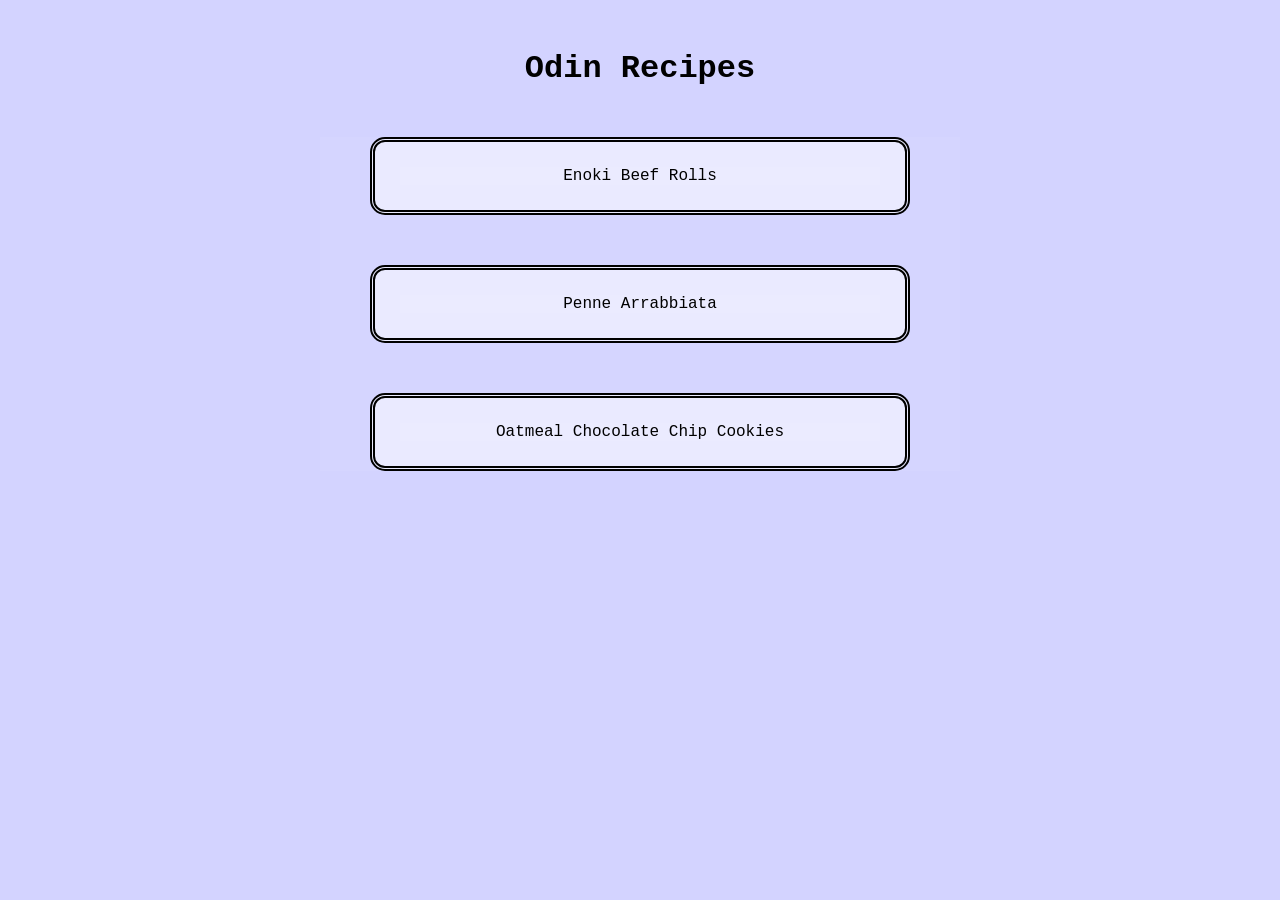
<file: index.html>
<!DOCTYPE html>
<html lang="en">
    <head>
        <meta charset="UTF-8">
        <title>Recipes</title>
        <link rel="stylesheet" href="styles.css">
    </head>
    <body>
        <h1>Odin Recipes</h1>
        <div class="container">
            <a href="./recipes/enoki-beef-rolls.html">
                <div>Enoki Beef Rolls</div>
            </a>
            <a href="./recipes/penne-arrabbiata.html">
                <div>Penne Arrabbiata</div>
            </a>
            <a href="./recipes/oatmeal-choco-cookies.html">
                <div>Oatmeal Chocolate Chip Cookies</div>
            </a>
        </div>
    </body>
</html>
</file>
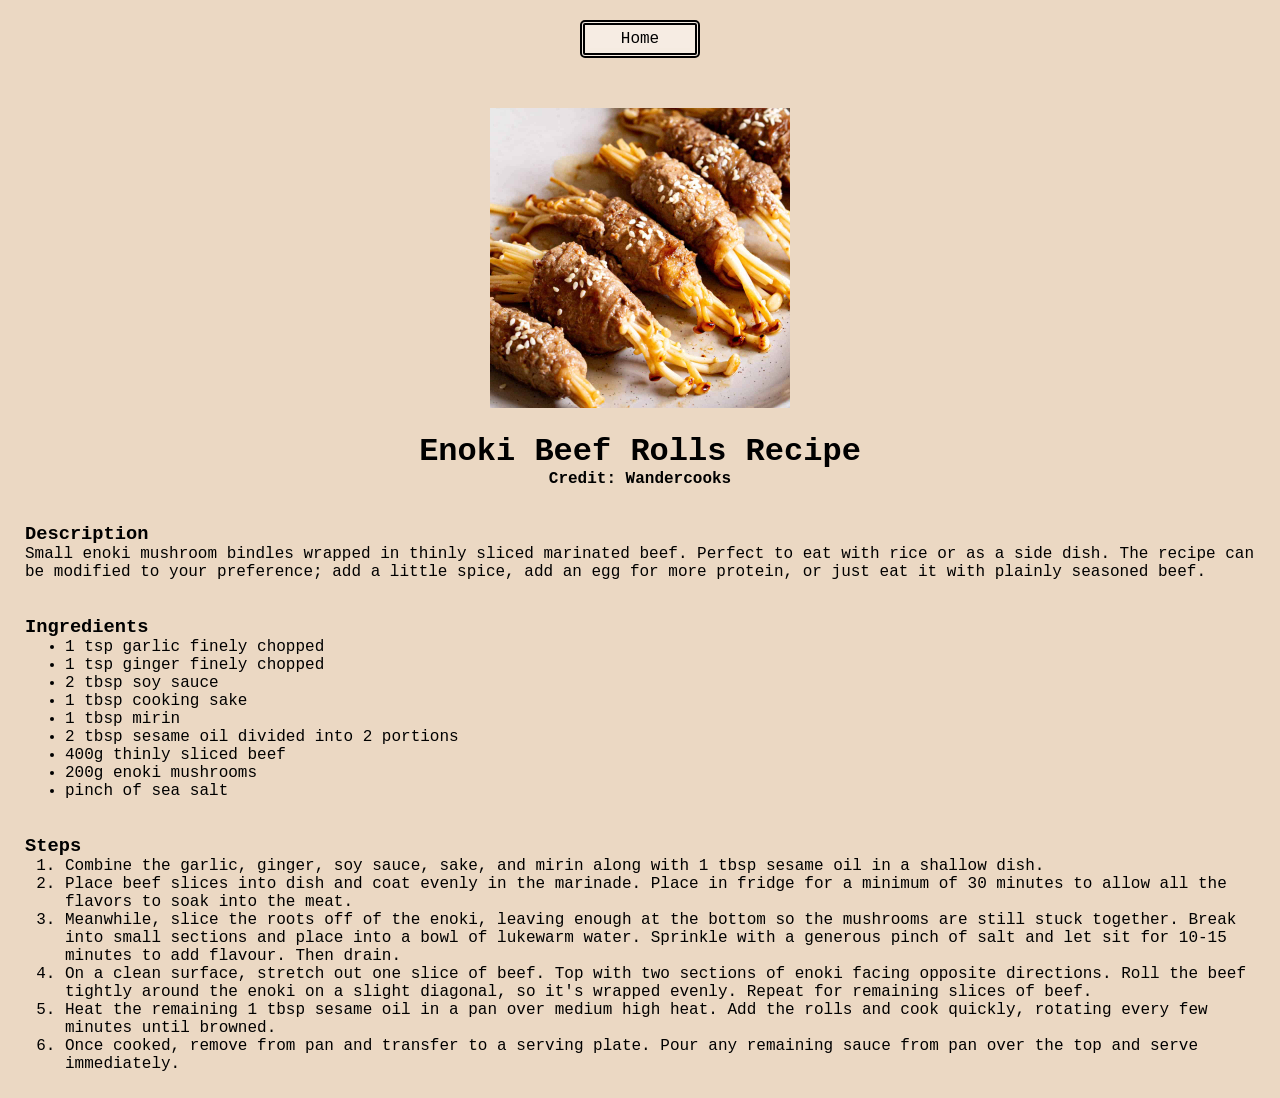
<file: recipes/enoki-beef-rolls.html>
<!DOCTYPE html>
<html lang="en">
    <head>
        <meta charset="UTF-8">
        <title>Enoki Beef Rolls</title>
        <link rel="stylesheet" href="recipe-styles.css">
    </head>
    <body>
        <a href="../index.html">
            <div class="home">Home</div>
        </a>
        <img src="../images/enoki-beef-rolls.jpg" alt="Enoki mushrooms rolled in marinated beef." width="300">
        <div class="title-container">
            <h1>Enoki Beef Rolls Recipe</h1>
            <h4>Credit: Wandercooks</h4>
        </div>
        
        <div class="info-container">
            <h3>Description</h3>
            <p>
                Small enoki mushroom bindles wrapped in thinly sliced marinated beef.
                Perfect to eat with rice or as a side dish. The recipe can be modified
                to your preference; add a little spice, add an egg for more protein, 
                or just eat it with plainly seasoned beef.
            </p>
        </div>

        <div class="info-container">
            <h3>Ingredients</h3>
            <ul>
                <li>1 tsp garlic finely chopped</li>
                <li>1 tsp ginger finely chopped</li>
                <li>2 tbsp soy sauce</li>
                <li>1 tbsp cooking sake</li>
                <li>1 tbsp mirin</li>
                <li>2 tbsp sesame oil divided into 2 portions</li>
                <li>400g thinly sliced beef</li>
                <li>200g enoki mushrooms</li>
                <li>pinch of sea salt</li>
            </ul>
        </div>
        <div class="info-container">
            <h3>Steps</h3>
            <ol>
                <li>
                    Combine the garlic, ginger, soy sauce, sake, and mirin along with 1 tbsp
                    sesame oil in a shallow dish.
                </li>
                <li>
                    Place beef slices into dish and coat evenly in the marinade. Place in
                    fridge for a minimum of 30 minutes to allow all the flavors to soak into
                    the meat.
                </li>
                <li>
                    Meanwhile, slice the roots off of the enoki, leaving enough at the bottom
                    so the mushrooms are still stuck together. Break into small sections and
                    place into a bowl of lukewarm water. Sprinkle with a generous pinch of salt
                    and let sit for 10-15 minutes to add flavour. Then drain.
                </li>
                <li>
                    On a clean surface, stretch out one slice of beef. Top with two sections of
                    enoki facing opposite directions. Roll the beef tightly around the enoki on
                    a slight diagonal, so it's wrapped evenly. Repeat for remaining slices of beef.
                </li>
                <li>
                    Heat the remaining 1 tbsp sesame oil in a pan over medium high heat. Add the rolls
                    and cook quickly, rotating every few minutes until browned.
                </li>
                <li>
                    Once cooked, remove from pan and transfer to a serving plate. Pour any remaining
                    sauce from pan over the top and serve immediately.
                </li>
            </ol>
        </div>
    </body>
</html>
</file>
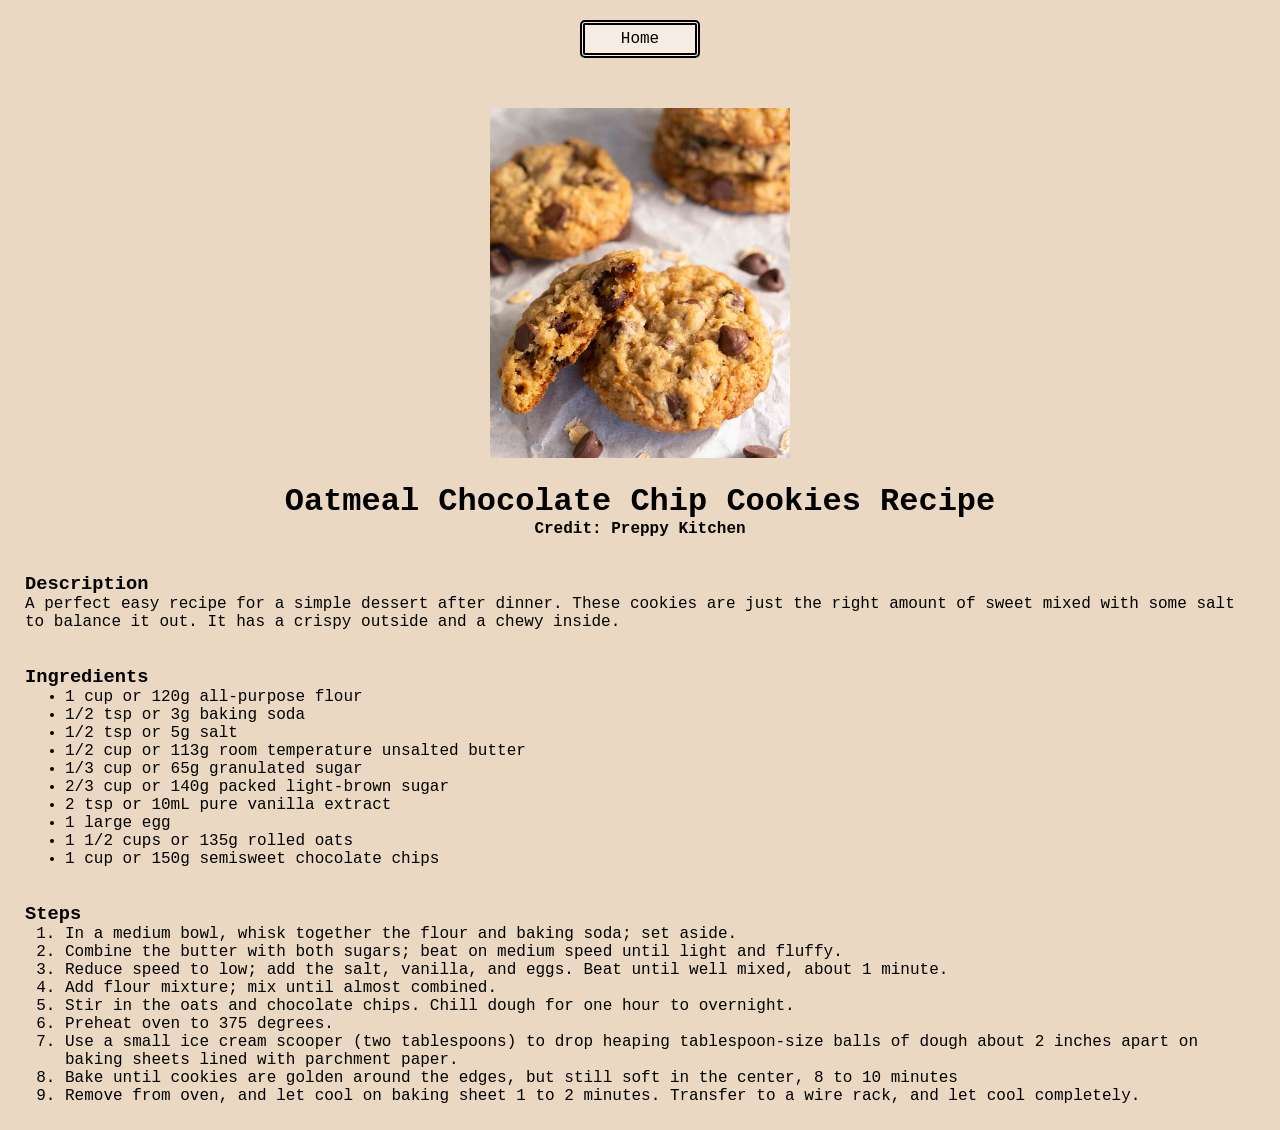
<file: recipes/oatmeal-choco-cookies.html>
<!DOCTYPE html>
<html lang="en">
    <head>
        <meta charset="UTF-8">
        <title>Oatmeal Choco Cookies</title>
        <link rel="stylesheet" href="recipe-styles.css">
    </head>
    <body>
        <a href="../index.html">
            <div class="home">Home</div>
        </a>
        <img src="../images/oatmeal-choco-cookies.jpg" alt="Pieces of oatmeal chocolate chip cookies." width="300">
        <div class="title-container">
            <h1>Oatmeal Chocolate Chip Cookies Recipe</h1>
            <h4>Credit: Preppy Kitchen</h4>
        </div>
        <div class="info-container">
            <h3>Description</h3>
            <p>
                A perfect easy recipe for a simple dessert after dinner. These cookies are just 
                the right amount of sweet mixed with some salt to balance it out. It has a crispy 
                outside and a chewy inside. 
            </p>
        </div>
        <div class="info-container">
            <h3>Ingredients</h3>
            <ul>
                <li>1 cup or 120g all-purpose flour</li>
                <li>1/2 tsp or 3g baking soda</li>
                <li>1/2 tsp or 5g salt</li>
                <li>1/2 cup or 113g room temperature unsalted butter</li>
                <li>1/3 cup or 65g granulated sugar</li>
                <li>2/3 cup or 140g packed light-brown sugar</li>
                <li>2 tsp or 10mL pure vanilla extract</li>
                <li>1 large egg</li>
                <li>1 1/2 cups or 135g rolled oats</li>
                <li>1 cup or 150g semisweet chocolate chips</li>
            </ul>
        </div>
        <div class="info-container">
            <h3>Steps</h3>
            <ol>
                <li>
                    In a medium bowl, whisk together the flour and baking soda; set aside.
                </li>
                <li>
                    Combine the butter with both sugars; beat on medium speed until light 
                    and fluffy.
                </li>
                <li>
                    Reduce speed to low; add the salt, vanilla, and eggs. Beat until well mixed,
                    about 1 minute.
                </li>
                <li>
                    Add flour mixture; mix until almost combined.
                </li>
                <li>
                    Stir in the oats and chocolate chips. Chill dough for one hour to overnight.
                </li>
                <li>
                    Preheat oven to 375 degrees.
                </li>
                <li>
                    Use a small ice cream scooper (two tablespoons) to drop heaping tablespoon-size
                    balls of dough about 2 inches apart on baking sheets lined with parchment paper.
                </li>
                <li>
                    Bake until cookies are golden around the edges, but still soft in the center, 8
                    to 10 minutes
                </li>
                <li>
                    Remove from oven, and let cool on baking sheet 1 to 2 minutes. Transfer to a wire 
                    rack, and let cool completely.
                </li>
            </ol>
        </div>
    </body>
</html>
</file>
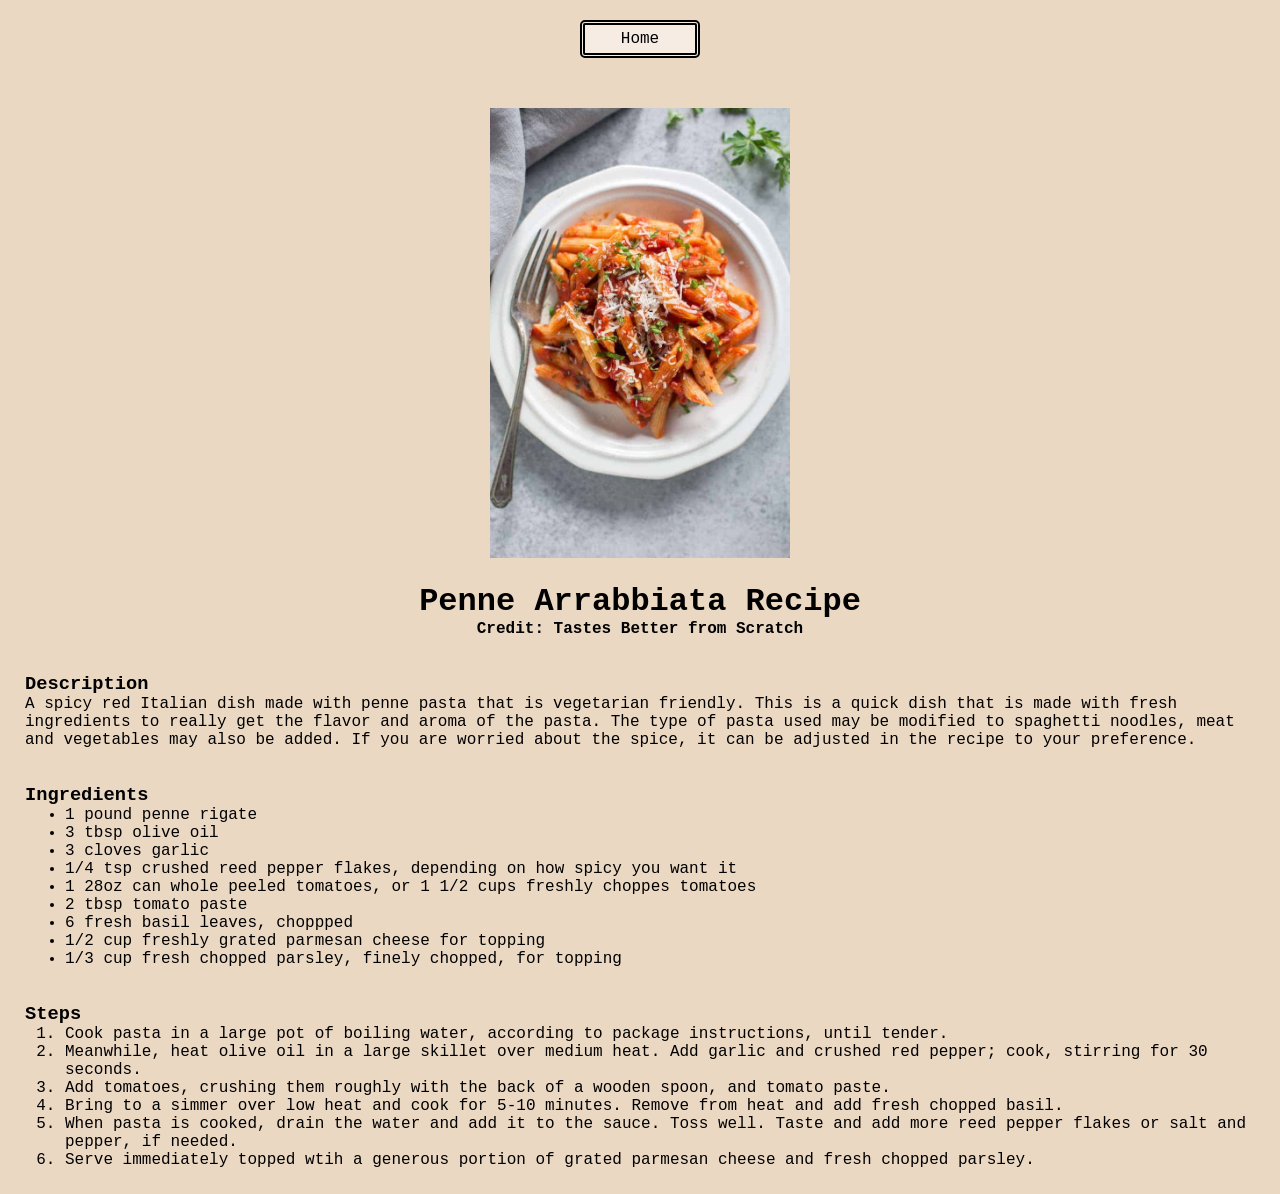
<file: recipes/penne-arrabbiata.html>
<!DOCTYPE html>
<html lang="en">
    <head>
        <meta charset="UTF-8">
        <title>Penne Arrabbiata</title>
        <link rel="stylesheet" href="recipe-styles.css">
    </head>
    <body>
        <a href="../index.html">
            <div class="home">Home</div>
        </a>
        <img src="../images/penne-arrabbiata.jpg" alt="A bowl of penne pasta arrabbiata." width="300">
        <div class="title-container">
            <h1>Penne Arrabbiata Recipe</h1>
            <h4>Credit: Tastes Better from Scratch</h4>
        </div>
        <div class="info-container">
            <h3>Description</h3>
            <p>
                A spicy red Italian dish made with penne pasta that is vegetarian friendly.
                This is a quick dish that is made with fresh ingredients to really get the 
                flavor and aroma of the pasta. The type of pasta used may be modified to 
                spaghetti noodles, meat and vegetables may also be added. If you are worried
                about the spice, it can be adjusted in the recipe to your preference.
            </p>
        </div>
        <div class="info-container">
            <h3>Ingredients</h3>
            <ul>
                <li>1 pound penne rigate</li>
                <li>3 tbsp olive oil</li>
                <li>3 cloves garlic</li>
                <li>
                    1/4 tsp crushed reed pepper flakes, depending on
                    how spicy you want it
                </li>
                <li>
                    1 28oz can whole peeled tomatoes, or 1 1/2 cups freshly
                    choppes tomatoes
                </li>
                <li>2 tbsp tomato paste</li>
                <li>6 fresh basil leaves, choppped</li>
                <li>1/2 cup freshly grated parmesan cheese for topping</li>
                <li>1/3 cup fresh chopped parsley, finely chopped, for topping</li>
            </ul>
        </div>
        <div class="info-container">
            <h3>Steps</h3>
            <ol>
                <li>
                    Cook pasta in a large pot of boiling water, according to package instructions,
                    until tender.
                </li>
                <li>
                    Meanwhile, heat olive oil in a large skillet over medium heat. Add garlic and 
                    crushed red pepper; cook, stirring for 30 seconds.
                </li>
                <li>
                    Add tomatoes, crushing them roughly with the back of a wooden spoon, and tomato
                    paste.
                </li>
                <li>
                    Bring to a simmer over low heat and cook for 5-10 minutes. Remove from heat and
                    add fresh chopped basil.
                </li>
                <li>
                    When pasta is cooked, drain the water and add it to the sauce. Toss well. Taste
                    and add more reed pepper flakes or salt and pepper, if needed.
                </li>
                <li>
                    Serve immediately topped wtih a generous portion of grated parmesan cheese and
                    fresh chopped parsley.
                </li>
            </ol>
        </div>
    </body>
</html>
</file>
<file: styles.css>
* {
    font-family: 'Courier New', Courier, monospace;
    background-color: rgb(211, 211, 255);
    padding: 0;
    margin: 0;
    
}
h1 {
    text-align: center;
    margin: 50px;
}

.container {
    align-items: center;
    width: 50vw;
    margin: auto;
}

a {
    display: block;
    text-align: center;
    text-decoration: none;
    color: rgb(0, 0, 0);
    border: 5px double black;
    border-radius: 15px;
    margin: 50px;
    padding: 25px;
    background-color: rgba(255, 255, 255, .5);
}

div {
    background-color: rgba(255, 255, 255, .05);
}
</file>
<file: recipes/recipe-styles.css>
* {
    font-family: 'Courier New', Courier, monospace;
    background-color: rgb(235, 216, 195);
    margin: 0;
}

a {
    display: block;
    text-align: center;
    text-decoration: none;
    color: rgb(0, 0, 0);
    border: 5px double black;
    border-radius: 5px;
    width: 100px;
    margin: 20px auto 50px;
    padding: 5px;
    background-color: rgba(255, 255, 255, .5);
}

.home {
    background-color: rgba(255, 255, 255, .05);
}

img {
    display: block;
    margin: 15px auto;
}

.title-container {
    text-align: center;
    padding: 10px;
    margin: 15px;
}

.info-container {
    padding: 10px;
    margin: 15px;
}
</file>
